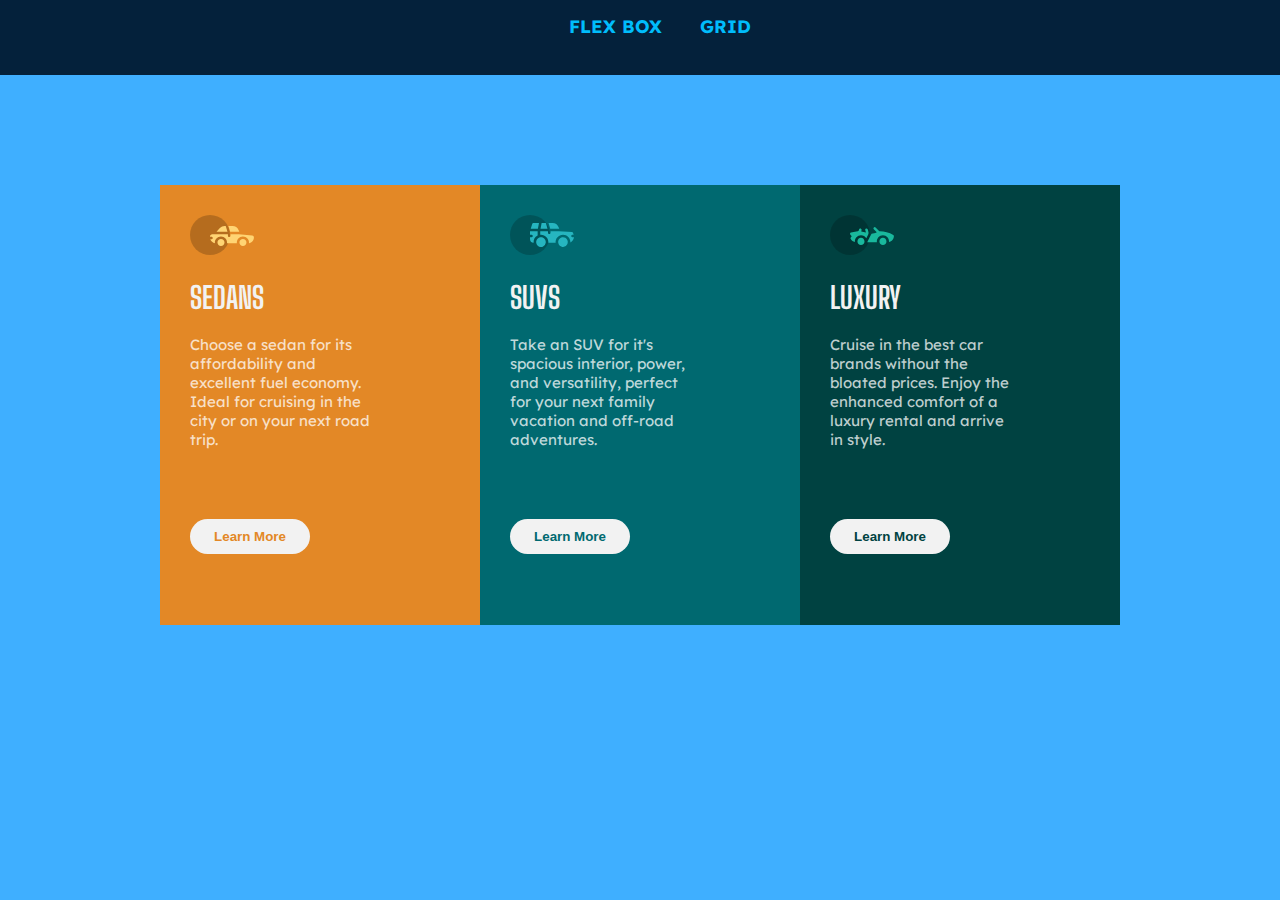
<file: index.html>
<!DOCTYPE html>
<html lang="en">
<head>
    <meta charset="UTF-8">
    <meta http-equiv="X-UA-Compatible" content="IE=edge">
    <meta name="viewport" content="width=device-width, initial-scale=1.0">
    <title>Zuri flexbox task</title>
    <link rel="stylesheet" href="style.css">
    <link rel="preconnect" href="https://fonts.googleapis.com">
    <link rel="preconnect" href="https://fonts.gstatic.com" crossorigin>
    <link href="https://fonts.googleapis.com/css2?family=Big+Shoulders+Display:wght@700&family=Lexend+Deca&display=swap" rel="stylesheet">
    <link rel="shortcut icon" href="favicon-32x32.png" type="image/x-icon">

</head>
<body>
    <header>
        <ul>
            <li><a href="index.html">FLEX BOX</a></li>
            <li><a href="grid.html">GRID</a></li>
            
        </ul>
    </header>

    <main>
        <div class="sedans">
            <img src="icon-sedans.svg" alt="sedans">
            <h1>SEDANS</h1>
            <p>Choose a sedan for its affordability and excellent fuel economy. Ideal for cruising in the city or on your next road trip.</p>
            <button type="submit" id="sedan-button">Learn More</button>
        </div>
        <div class="suvs">
            <img src="icon-suvs.svg" alt="suvs">
            <h1>SUVS</h1>
            <p>Take an SUV for it's spacious interior, power, and versatility, perfect for your next family vacation and off-road adventures.</p>
            <button type="submit" id="suvs-buttons">Learn More</button>
        </div>

        <div class="luxury">
            <img src="icon-luxury.svg" alt="luxury">
            <h1>LUXURY</h1>
            <p>Cruise in the best car brands without the bloated prices. Enjoy the enhanced comfort of a luxury rental and arrive in style.</p>
            <button type="submit" id="luxury-buttons">Learn More</button>
        </div>
    </main>
    
</body>
</html>
</file>
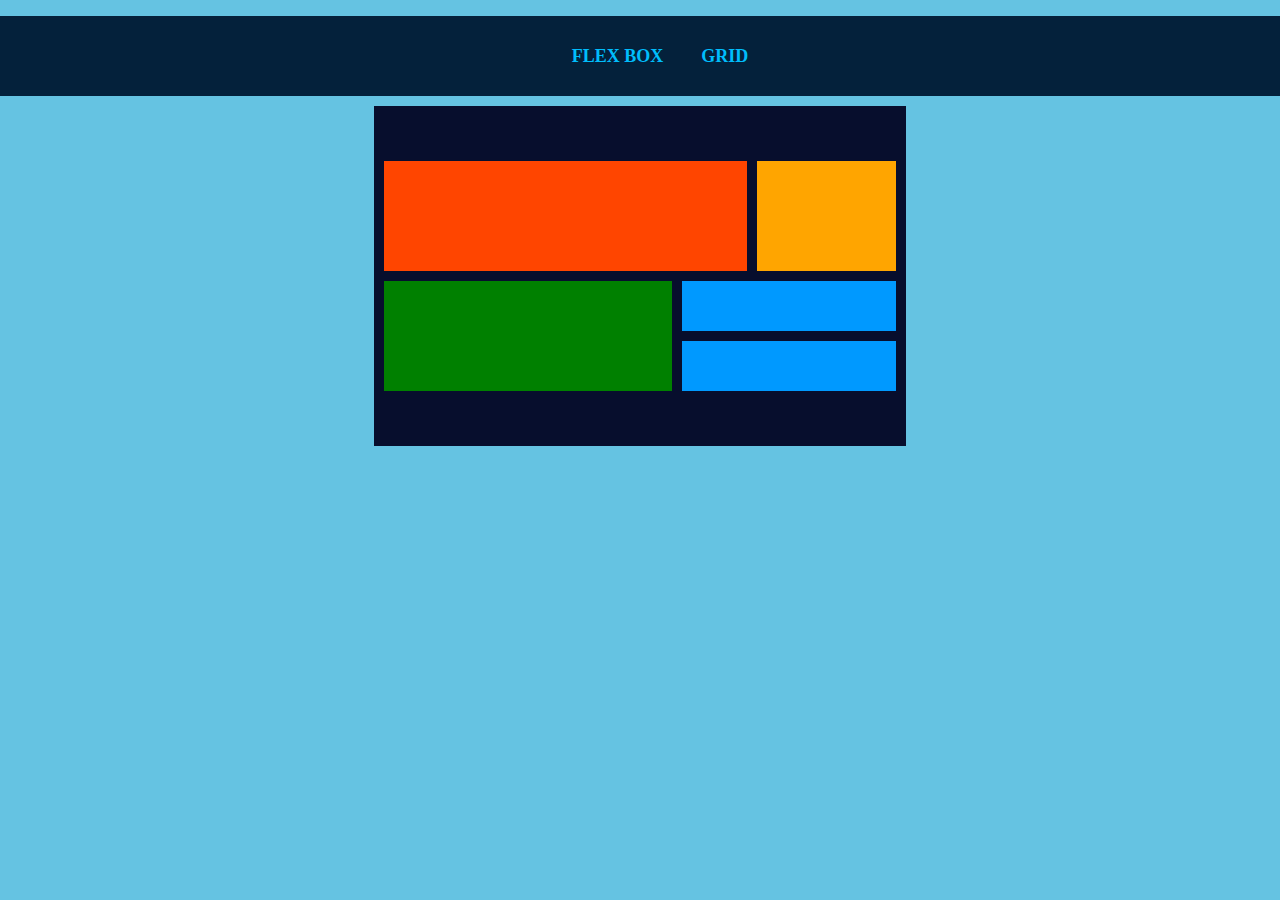
<file: grid.html>
<!DOCTYPE html>
<html lang="en">
<head>
    <meta charset="UTF-8">
    <meta http-equiv="X-UA-Compatible" content="IE=edge">
    <meta name="viewport" content="width=device-width, initial-scale=1.0">
    <title>Zuri grid exercise</title>
    <link rel="stylesheet" href="grid.css">
    <link rel="shortcut icon" href="favicon-32x32.png" type="image/x-icon">
</head>
<body>
    <header>
        <ul>
            <li><a href="index.html">FLEX BOX</a></li>
            <li><a href="grid.html">GRID</a></li>
           
        </ul>
    </header>
    <main>
        <div class="container">
            <div class="red"></div>
            <div class="yellow"></div>
            <div class="green"></div>
            <div class="blue1"></div>
            <div class="blue2"></div>
        </div>
  
    </main>
</body>
</html>
</file>
<file: style.css>
body{
    width: 100%;
    height: 40rem;
    padding: 0px auto;
    margin: auto 0;
    display: flex;
    justify-content: space-evenly;
    align-content: center;
    flex-wrap: wrap;
    font-size: 15px;
    font-family: 'Lexend Deca', sans-serif ;
    color: hsla(0, 0%, 100%, 0.75);
    background-color: rgba(0, 149, 255, 0.753);

}
a{
    text-decoration: none;
    color: #00BDFC;
    font-size: large;
    font-weight: bold;
    margin: 19px;
    
}
a:hover{
    border: 2px solid rgb(13, 114, 237);
    border-radius: 75px/100px;
    padding: 5px;
    border-top: none;
    border-right: none;
}
li{
    list-style-type: none;
    color: #00BDFC;
    margin-top: 2rem;
}
header{
    background-color: #04213b;
    color: #1e92df;
    height: 10rem;
    width: 100%;
    margin-bottom: 10px;

}
ul{
    height: 10rem;
    display: flex;
    justify-content: center;
    align-items: center;
}
main{
    display: flex;
    justify-content: center;
    flex-wrap: wrap;
    flex-grow: 1;
    flex-shrink: 1;
    width: 1440px;
    height: 100%;
    align-items: center;
    padding: 0px auto;
    margin: auto 0;
    word-wrap: wrap;

}
.sedans{
    background-color:  hsl(31, 77%, 52%);
    width:260px;
    height: 380px;
    padding: 30px;

}

.suvs{
    background-color:hsl(184, 100%, 22%) ;
    width: 260px;
    height: 380px;
    padding: 30px;
}
.luxury{
    background-color:hsl(179, 100%, 13%) ;
    width: 260px;
    height: 380px;
    padding: 30px;
}
h1{
    font-family: 'Big Shoulders Display', cursive; 
    color:hsl(0, 0%, 95%) ;
}
p{
    font-family:  'Lexend Deca', sans-serif;
    font-size: 15px;
    word-wrap: break-word;
    width: 190px;
    margin-bottom: 70px;
}
button{
    width: 120px;
    padding: 10px;
    border-radius: 50px;
    background-color: hsl(0, 0%, 95%);
    border: none;
    font-weight: bold;
    
}

#sedan-button{
    color:hsl(31, 77%, 52%);
}
#luxury-buttons{
    color:hsl(179, 100%, 13%)  ;
}
#suvs-buttons{
    color: hsl(184, 100%, 22%);
}
#sedan-button:hover {
    color: hsl(0, 0%, 95%);
    background-color:hsl(31, 77%, 52%);
    border: solid hsl(0, 0%, 95%);
    cursor: grab;
    
}
#suvs-buttons:hover {
    color: hsl(0, 0%, 95%);
    background-color: hsl(184, 100%, 22%);
    border: solid hsl(0, 0%, 95%);
    cursor: grab;

}
#luxury-buttons:hover{
    color: hsl(0, 0%, 95%);
    background-color: hsl(179, 100%, 13%);
    border: solid hsl(0, 0%, 95%);
    cursor: grab;
}

    
@media only  screen and (max-width:680px){
    main{
        width: 375px;
        display: flex ;
        flex-direction:row;
        flex-wrap: wrap;
        
        justify-content: center;
    }   
    
    .sedans{
        background-color:  hsl(31, 77%, 52%);
        width:300px;
        height: 380px;
        padding: 7px;

    }

    .suvs{
        background-color:hsl(184, 100%, 22%) ;
        width: 300px;
        height: 380px;
        padding: 7px;
    }
    .luxury{
        background-color:hsl(179, 100%, 13%) ;
        width: 300px;
        height: 380px;
        padding: 7px;
    }
    h1{
        font-family: 'Big Shoulders Display', cursive; 
        color:hsl(0, 0%, 95%) ;
    }
    p{
        font-family:  'Lexend Deca', sans-serif;
        /*font-size: 10px;
        word-wrap: break-word;
        width:100px ;
        margin-bottom: 70px;*/
        
    }
    button{
        /*width: 80px;
        padding: 3px;
        border-radius: 50px;
        background-color: hsl(0, 0%, 95%);
        border: none;
        font-weight: bold;*/
        
    }
       

}
@media only  screen and (min-width:600px) and (max-width:963px){
    main{
        width: 680px;
        display: flex ;
        flex-wrap: wrap;
        flex-direction: row;
        
        justify-content: center;
    }   
    
    .sedans{
        background-color:  hsl(31, 77%, 52%);
        width: 450px;
        height: 380px;
        padding: 15px;

    }

    .suvs{
        background-color:hsl(184, 100%, 22%) ;
        width: 450px;
        height: 380px;
        padding: 15px;
    }
    .luxury{
        background-color:hsl(179, 100%, 13%) ;
        width: 450px;
        height: 380px;
        padding: 15px;
    }
    h1{
        font-family: 'Big Shoulders Display', cursive; 
        color:hsl(0, 0%, 95%) ;
    }
    p{
        font-family:  'Lexend Deca', sans-serif;
        
        
    }

       

}
</file>
<file: grid.css>
body{
    margin: 0px auto;
    width: 100%;
    background-color: rgb(101, 195, 226);

}
a{
    text-decoration: none;
    color: #00BDFC;
    font-size: large;
    font-weight: bold;
    margin: 19px;
}
a:hover{
    border: 2px solid rgb(13, 114, 237);
    border-radius: 75px/100px;
    padding: 5px;
    border-top: none;
    border-right: none;
}
li{
    list-style-type: none;
    color: #00BDFC;
}
header{
    background-color: #04213b;
    color: #1e92df;
    height: 5rem;
    margin-bottom: 10px;

}
ul{
    height: 5rem;
    display: flex;
    justify-content: center;
    align-items: center;
}
main{
    width: 100%;
    
    display: flex;
    justify-content: center;
    align-items: center;

}
.container{
    width:40%;
    height: 20rem;
    display: grid;
    grid-template-rows: 50px 50px 50px 50px;
    grid-template-columns: repeat(7,  1fr);
    gap: 10px;
    align-content: center;
    padding: 10px;
    background-color: rgb(7, 14, 45);
}
.red{
    grid-row:1/3;
    grid-column-start: 1;
    grid-column-end:6;
    background-color:orangered;
}
.yellow{
    grid-row-start: 1;
    grid-row-end: 3;
    grid-column-start: 6;
    grid-column-end: 8;
    background-color:orange;

}
.green{
    grid-row-start: 3;
    grid-row-end: 5;
    grid-column-start: 1;
    grid-column-end: 5;
    background-color:green;
}
.blue1{
    grid-row:3/4 ;
    grid-column-start:5;
    grid-column-end: 8;
    
    background-color: rgb(0, 153, 255);
}
.blue2{
    grid-row: 4/5;
    grid-column: 5/8;
    background-color:rgb(0, 153, 255);
}
</file>
